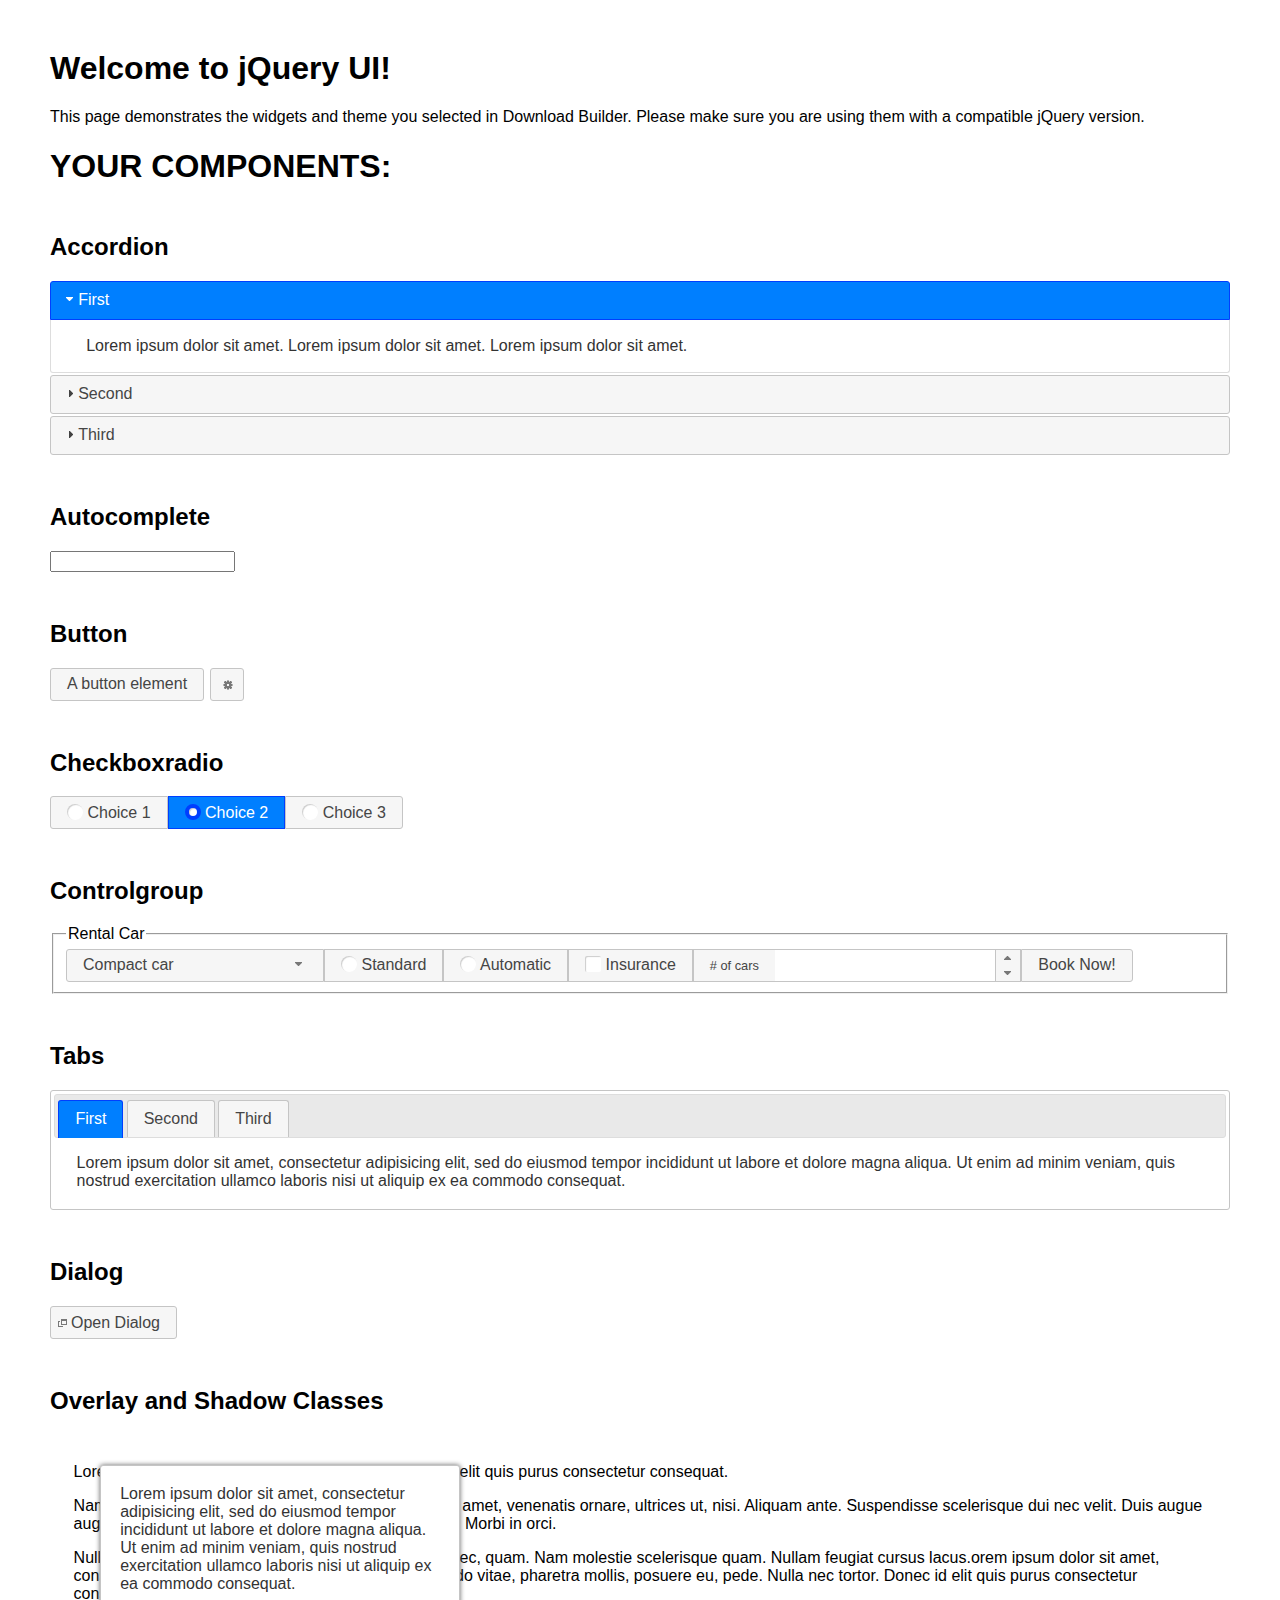
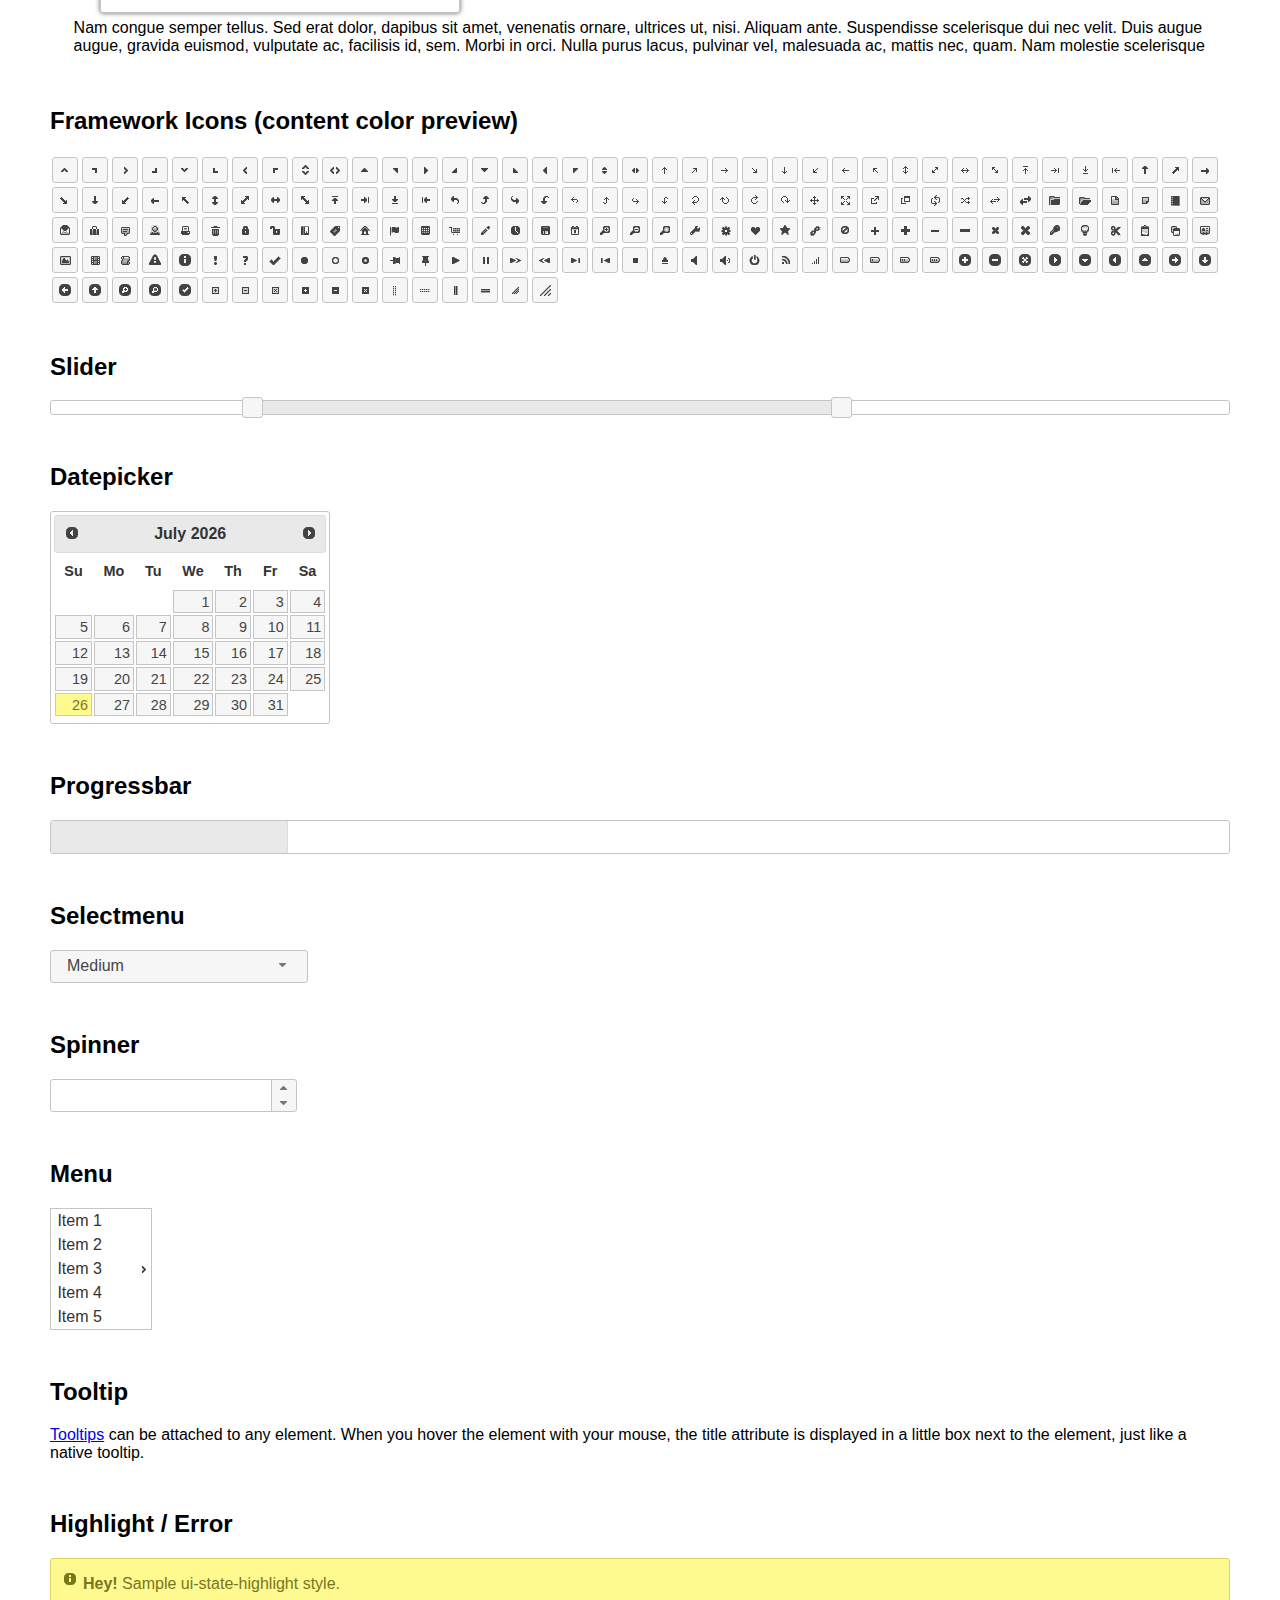
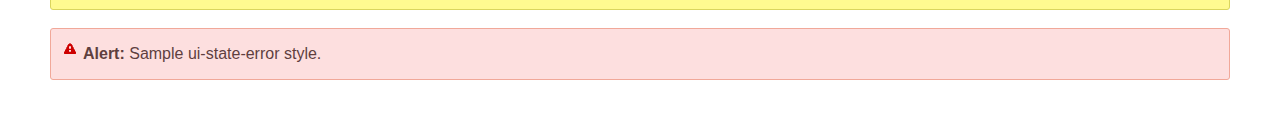
<file: static/plugins/jquery-ui/index.html>
<!doctype html>
<html lang="us">
<head>
	<meta charset="utf-8">
	<title>jQuery UI Example Page</title>
	<link href="jquery-ui.css" rel="stylesheet">
	<style>
	body{
		font-family: "Trebuchet MS", sans-serif;
		margin: 50px;
	}
	.demoHeaders {
		margin-top: 2em;
	}
	#dialog-link {
		padding: .4em 1em .4em 20px;
		text-decoration: none;
		position: relative;
	}
	#dialog-link span.ui-icon {
		margin: 0 5px 0 0;
		position: absolute;
		left: .2em;
		top: 50%;
		margin-top: -8px;
	}
	#icons {
		margin: 0;
		padding: 0;
	}
	#icons li {
		margin: 2px;
		position: relative;
		padding: 4px 0;
		cursor: pointer;
		float: left;
		list-style: none;
	}
	#icons span.ui-icon {
		float: left;
		margin: 0 4px;
	}
	.fakewindowcontain .ui-widget-overlay {
		position: absolute;
	}
	select {
		width: 200px;
	}
	</style>
</head>
<body>

<h1>Welcome to jQuery UI!</h1>

<div class="ui-widget">
	<p>This page demonstrates the widgets and theme you selected in Download Builder. Please make sure you are using them with a compatible jQuery version.</p>
</div>

<h1>YOUR COMPONENTS:</h1>

<!-- Accordion -->
<h2 class="demoHeaders">Accordion</h2>
<div id="accordion">
	<h3>First</h3>
	<div>Lorem ipsum dolor sit amet. Lorem ipsum dolor sit amet. Lorem ipsum dolor sit amet.</div>
	<h3>Second</h3>
	<div>Phasellus mattis tincidunt nibh.</div>
	<h3>Third</h3>
	<div>Nam dui erat, auctor a, dignissim quis.</div>
</div>

<!-- Autocomplete -->
<h2 class="demoHeaders">Autocomplete</h2>
<div>
	<input id="autocomplete" title="type &quot;a&quot;">
</div>

<!-- Button -->
<h2 class="demoHeaders">Button</h2>
<button id="button">A button element</button>
<button id="button-icon">An icon-only button</button>

<!-- Checkboxradio -->
<h2 class="demoHeaders">Checkboxradio</h2>
<form style="margin-top: 1em;">
	<div id="radioset">
		<input type="radio" id="radio1" name="radio"><label for="radio1">Choice 1</label>
		<input type="radio" id="radio2" name="radio" checked="checked"><label for="radio2">Choice 2</label>
		<input type="radio" id="radio3" name="radio"><label for="radio3">Choice 3</label>
	</div>
</form>

<!-- Controlgroup -->
<h2 class="demoHeaders">Controlgroup</h2>
<fieldset>
	<legend>Rental Car</legend>
	<div id="controlgroup">
		<select id="car-type">
			<option>Compact car</option>
			<option>Midsize car</option>
			<option>Full size car</option>
			<option>SUV</option>
			<option>Luxury</option>
			<option>Truck</option>
			<option>Van</option>
		</select>
		<label for="transmission-standard">Standard</label>
		<input type="radio" name="transmission" id="transmission-standard">
		<label for="transmission-automatic">Automatic</label>
		<input type="radio" name="transmission" id="transmission-automatic">
		<label for="insurance">Insurance</label>
		<input type="checkbox" name="insurance" id="insurance">
		<label for="horizontal-spinner" class="ui-controlgroup-label"># of cars</label>
		<input id="horizontal-spinner" class="ui-spinner-input">
		<button>Book Now!</button>
	</div>
</fieldset>

<!-- Tabs -->
<h2 class="demoHeaders">Tabs</h2>
<div id="tabs">
	<ul>
		<li><a href="#tabs-1">First</a></li>
		<li><a href="#tabs-2">Second</a></li>
		<li><a href="#tabs-3">Third</a></li>
	</ul>
	<div id="tabs-1">Lorem ipsum dolor sit amet, consectetur adipisicing elit, sed do eiusmod tempor incididunt ut labore et dolore magna aliqua. Ut enim ad minim veniam, quis nostrud exercitation ullamco laboris nisi ut aliquip ex ea commodo consequat.</div>
	<div id="tabs-2">Phasellus mattis tincidunt nibh. Cras orci urna, blandit id, pretium vel, aliquet ornare, felis. Maecenas scelerisque sem non nisl. Fusce sed lorem in enim dictum bibendum.</div>
	<div id="tabs-3">Nam dui erat, auctor a, dignissim quis, sollicitudin eu, felis. Pellentesque nisi urna, interdum eget, sagittis et, consequat vestibulum, lacus. Mauris porttitor ullamcorper augue.</div>
</div>

<h2 class="demoHeaders">Dialog</h2>
<p>
	<button id="dialog-link" class="ui-button ui-corner-all ui-widget">
		<span class="ui-icon ui-icon-newwin"></span>Open Dialog
	</button>
</p>

<h2 class="demoHeaders">Overlay and Shadow Classes</h2>
<div style="position: relative; width: 96%; height: 200px; padding:1% 2%; overflow:hidden;" class="fakewindowcontain">
	<p>Lorem ipsum dolor sit amet,  Nulla nec tortor. Donec id elit quis purus consectetur consequat. </p><p>Nam congue semper tellus. Sed erat dolor, dapibus sit amet, venenatis ornare, ultrices ut, nisi. Aliquam ante. Suspendisse scelerisque dui nec velit. Duis augue augue, gravida euismod, vulputate ac, facilisis id, sem. Morbi in orci. </p><p>Nulla purus lacus, pulvinar vel, malesuada ac, mattis nec, quam. Nam molestie scelerisque quam. Nullam feugiat cursus lacus.orem ipsum dolor sit amet, consectetur adipiscing elit. Donec libero risus, commodo vitae, pharetra mollis, posuere eu, pede. Nulla nec tortor. Donec id elit quis purus consectetur consequat. </p><p>Nam congue semper tellus. Sed erat dolor, dapibus sit amet, venenatis ornare, ultrices ut, nisi. Aliquam ante. Suspendisse scelerisque dui nec velit. Duis augue augue, gravida euismod, vulputate ac, facilisis id, sem. Morbi in orci. Nulla purus lacus, pulvinar vel, malesuada ac, mattis nec, quam. Nam molestie scelerisque quam. </p><p>Nullam feugiat cursus lacus.orem ipsum dolor sit amet, consectetur adipiscing elit. Donec libero risus, commodo vitae, pharetra mollis, posuere eu, pede. Nulla nec tortor. Donec id elit quis purus consectetur consequat. Nam congue semper tellus. Sed erat dolor, dapibus sit amet, venenatis ornare, ultrices ut, nisi. Aliquam ante. </p><p>Suspendisse scelerisque dui nec velit. Duis augue augue, gravida euismod, vulputate ac, facilisis id, sem. Morbi in orci. Nulla purus lacus, pulvinar vel, malesuada ac, mattis nec, quam. Nam molestie scelerisque quam. Nullam feugiat cursus lacus.orem ipsum dolor sit amet, consectetur adipiscing elit. Donec libero risus, commodo vitae, pharetra mollis, posuere eu, pede. Nulla nec tortor. Donec id elit quis purus consectetur consequat. Nam congue semper tellus. Sed erat dolor, dapibus sit amet, venenatis ornare, ultrices ut, nisi. </p>

	<!-- ui-dialog -->
	<div class="ui-widget-overlay ui-front"></div>
	<div style="position: absolute; width: 320px; left: 50px; top: 30px; padding: 1.2em" class="ui-widget ui-front ui-widget-content ui-corner-all ui-widget-shadow">
		Lorem ipsum dolor sit amet, consectetur adipisicing elit, sed do eiusmod tempor incididunt ut labore et dolore magna aliqua. Ut enim ad minim veniam, quis nostrud exercitation ullamco laboris nisi ut aliquip ex ea commodo consequat.
	</div>

</div>

<!-- ui-dialog -->
<div id="dialog" title="Dialog Title">
	<p>Lorem ipsum dolor sit amet, consectetur adipisicing elit, sed do eiusmod tempor incididunt ut labore et dolore magna aliqua. Ut enim ad minim veniam, quis nostrud exercitation ullamco laboris nisi ut aliquip ex ea commodo consequat.</p>
</div>


<h2 class="demoHeaders">Framework Icons (content color preview)</h2>
<ul id="icons" class="ui-widget ui-helper-clearfix">
	<li class="ui-state-default ui-corner-all" title=".ui-icon-caret-1-n"><span class="ui-icon ui-icon-caret-1-n"></span></li>
	<li class="ui-state-default ui-corner-all" title=".ui-icon-caret-1-ne"><span class="ui-icon ui-icon-caret-1-ne"></span></li>
	<li class="ui-state-default ui-corner-all" title=".ui-icon-caret-1-e"><span class="ui-icon ui-icon-caret-1-e"></span></li>
	<li class="ui-state-default ui-corner-all" title=".ui-icon-caret-1-se"><span class="ui-icon ui-icon-caret-1-se"></span></li>
	<li class="ui-state-default ui-corner-all" title=".ui-icon-caret-1-s"><span class="ui-icon ui-icon-caret-1-s"></span></li>
	<li class="ui-state-default ui-corner-all" title=".ui-icon-caret-1-sw"><span class="ui-icon ui-icon-caret-1-sw"></span></li>
	<li class="ui-state-default ui-corner-all" title=".ui-icon-caret-1-w"><span class="ui-icon ui-icon-caret-1-w"></span></li>
	<li class="ui-state-default ui-corner-all" title=".ui-icon-caret-1-nw"><span class="ui-icon ui-icon-caret-1-nw"></span></li>
	<li class="ui-state-default ui-corner-all" title=".ui-icon-caret-2-n-s"><span class="ui-icon ui-icon-caret-2-n-s"></span></li>
	<li class="ui-state-default ui-corner-all" title=".ui-icon-caret-2-e-w"><span class="ui-icon ui-icon-caret-2-e-w"></span></li>
	<li class="ui-state-default ui-corner-all" title=".ui-icon-triangle-1-n"><span class="ui-icon ui-icon-triangle-1-n"></span></li>
	<li class="ui-state-default ui-corner-all" title=".ui-icon-triangle-1-ne"><span class="ui-icon ui-icon-triangle-1-ne"></span></li>
	<li class="ui-state-default ui-corner-all" title=".ui-icon-triangle-1-e"><span class="ui-icon ui-icon-triangle-1-e"></span></li>
	<li class="ui-state-default ui-corner-all" title=".ui-icon-triangle-1-se"><span class="ui-icon ui-icon-triangle-1-se"></span></li>
	<li class="ui-state-default ui-corner-all" title=".ui-icon-triangle-1-s"><span class="ui-icon ui-icon-triangle-1-s"></span></li>
	<li class="ui-state-default ui-corner-all" title=".ui-icon-triangle-1-sw"><span class="ui-icon ui-icon-triangle-1-sw"></span></li>
	<li class="ui-state-default ui-corner-all" title=".ui-icon-triangle-1-w"><span class="ui-icon ui-icon-triangle-1-w"></span></li>
	<li class="ui-state-default ui-corner-all" title=".ui-icon-triangle-1-nw"><span class="ui-icon ui-icon-triangle-1-nw"></span></li>
	<li class="ui-state-default ui-corner-all" title=".ui-icon-triangle-2-n-s"><span class="ui-icon ui-icon-triangle-2-n-s"></span></li>
	<li class="ui-state-default ui-corner-all" title=".ui-icon-triangle-2-e-w"><span class="ui-icon ui-icon-triangle-2-e-w"></span></li>
	<li class="ui-state-default ui-corner-all" title=".ui-icon-arrow-1-n"><span class="ui-icon ui-icon-arrow-1-n"></span></li>
	<li class="ui-state-default ui-corner-all" title=".ui-icon-arrow-1-ne"><span class="ui-icon ui-icon-arrow-1-ne"></span></li>
	<li class="ui-state-default ui-corner-all" title=".ui-icon-arrow-1-e"><span class="ui-icon ui-icon-arrow-1-e"></span></li>
	<li class="ui-state-default ui-corner-all" title=".ui-icon-arrow-1-se"><span class="ui-icon ui-icon-arrow-1-se"></span></li>
	<li class="ui-state-default ui-corner-all" title=".ui-icon-arrow-1-s"><span class="ui-icon ui-icon-arrow-1-s"></span></li>
	<li class="ui-state-default ui-corner-all" title=".ui-icon-arrow-1-sw"><span class="ui-icon ui-icon-arrow-1-sw"></span></li>
	<li class="ui-state-default ui-corner-all" title=".ui-icon-arrow-1-w"><span class="ui-icon ui-icon-arrow-1-w"></span></li>
	<li class="ui-state-default ui-corner-all" title=".ui-icon-arrow-1-nw"><span class="ui-icon ui-icon-arrow-1-nw"></span></li>
	<li class="ui-state-default ui-corner-all" title=".ui-icon-arrow-2-n-s"><span class="ui-icon ui-icon-arrow-2-n-s"></span></li>
	<li class="ui-state-default ui-corner-all" title=".ui-icon-arrow-2-ne-sw"><span class="ui-icon ui-icon-arrow-2-ne-sw"></span></li>
	<li class="ui-state-default ui-corner-all" title=".ui-icon-arrow-2-e-w"><span class="ui-icon ui-icon-arrow-2-e-w"></span></li>
	<li class="ui-state-default ui-corner-all" title=".ui-icon-arrow-2-se-nw"><span class="ui-icon ui-icon-arrow-2-se-nw"></span></li>
	<li class="ui-state-default ui-corner-all" title=".ui-icon-arrowstop-1-n"><span class="ui-icon ui-icon-arrowstop-1-n"></span></li>
	<li class="ui-state-default ui-corner-all" title=".ui-icon-arrowstop-1-e"><span class="ui-icon ui-icon-arrowstop-1-e"></span></li>
	<li class="ui-state-default ui-corner-all" title=".ui-icon-arrowstop-1-s"><span class="ui-icon ui-icon-arrowstop-1-s"></span></li>
	<li class="ui-state-default ui-corner-all" title=".ui-icon-arrowstop-1-w"><span class="ui-icon ui-icon-arrowstop-1-w"></span></li>
	<li class="ui-state-default ui-corner-all" title=".ui-icon-arrowthick-1-n"><span class="ui-icon ui-icon-arrowthick-1-n"></span></li>
	<li class="ui-state-default ui-corner-all" title=".ui-icon-arrowthick-1-ne"><span class="ui-icon ui-icon-arrowthick-1-ne"></span></li>
	<li class="ui-state-default ui-corner-all" title=".ui-icon-arrowthick-1-e"><span class="ui-icon ui-icon-arrowthick-1-e"></span></li>
	<li class="ui-state-default ui-corner-all" title=".ui-icon-arrowthick-1-se"><span class="ui-icon ui-icon-arrowthick-1-se"></span></li>
	<li class="ui-state-default ui-corner-all" title=".ui-icon-arrowthick-1-s"><span class="ui-icon ui-icon-arrowthick-1-s"></span></li>
	<li class="ui-state-default ui-corner-all" title=".ui-icon-arrowthick-1-sw"><span class="ui-icon ui-icon-arrowthick-1-sw"></span></li>
	<li class="ui-state-default ui-corner-all" title=".ui-icon-arrowthick-1-w"><span class="ui-icon ui-icon-arrowthick-1-w"></span></li>
	<li class="ui-state-default ui-corner-all" title=".ui-icon-arrowthick-1-nw"><span class="ui-icon ui-icon-arrowthick-1-nw"></span></li>
	<li class="ui-state-default ui-corner-all" title=".ui-icon-arrowthick-2-n-s"><span class="ui-icon ui-icon-arrowthick-2-n-s"></span></li>
	<li class="ui-state-default ui-corner-all" title=".ui-icon-arrowthick-2-ne-sw"><span class="ui-icon ui-icon-arrowthick-2-ne-sw"></span></li>
	<li class="ui-state-default ui-corner-all" title=".ui-icon-arrowthick-2-e-w"><span class="ui-icon ui-icon-arrowthick-2-e-w"></span></li>
	<li class="ui-state-default ui-corner-all" title=".ui-icon-arrowthick-2-se-nw"><span class="ui-icon ui-icon-arrowthick-2-se-nw"></span></li>
	<li class="ui-state-default ui-corner-all" title=".ui-icon-arrowthickstop-1-n"><span class="ui-icon ui-icon-arrowthickstop-1-n"></span></li>
	<li class="ui-state-default ui-corner-all" title=".ui-icon-arrowthickstop-1-e"><span class="ui-icon ui-icon-arrowthickstop-1-e"></span></li>
	<li class="ui-state-default ui-corner-all" title=".ui-icon-arrowthickstop-1-s"><span class="ui-icon ui-icon-arrowthickstop-1-s"></span></li>
	<li class="ui-state-default ui-corner-all" title=".ui-icon-arrowthickstop-1-w"><span class="ui-icon ui-icon-arrowthickstop-1-w"></span></li>
	<li class="ui-state-default ui-corner-all" title=".ui-icon-arrowreturnthick-1-w"><span class="ui-icon ui-icon-arrowreturnthick-1-w"></span></li>
	<li class="ui-state-default ui-corner-all" title=".ui-icon-arrowreturnthick-1-n"><span class="ui-icon ui-icon-arrowreturnthick-1-n"></span></li>
	<li class="ui-state-default ui-corner-all" title=".ui-icon-arrowreturnthick-1-e"><span class="ui-icon ui-icon-arrowreturnthick-1-e"></span></li>
	<li class="ui-state-default ui-corner-all" title=".ui-icon-arrowreturnthick-1-s"><span class="ui-icon ui-icon-arrowreturnthick-1-s"></span></li>
	<li class="ui-state-default ui-corner-all" title=".ui-icon-arrowreturn-1-w"><span class="ui-icon ui-icon-arrowreturn-1-w"></span></li>
	<li class="ui-state-default ui-corner-all" title=".ui-icon-arrowreturn-1-n"><span class="ui-icon ui-icon-arrowreturn-1-n"></span></li>
	<li class="ui-state-default ui-corner-all" title=".ui-icon-arrowreturn-1-e"><span class="ui-icon ui-icon-arrowreturn-1-e"></span></li>
	<li class="ui-state-default ui-corner-all" title=".ui-icon-arrowreturn-1-s"><span class="ui-icon ui-icon-arrowreturn-1-s"></span></li>
	<li class="ui-state-default ui-corner-all" title=".ui-icon-arrowrefresh-1-w"><span class="ui-icon ui-icon-arrowrefresh-1-w"></span></li>
	<li class="ui-state-default ui-corner-all" title=".ui-icon-arrowrefresh-1-n"><span class="ui-icon ui-icon-arrowrefresh-1-n"></span></li>
	<li class="ui-state-default ui-corner-all" title=".ui-icon-arrowrefresh-1-e"><span class="ui-icon ui-icon-arrowrefresh-1-e"></span></li>
	<li class="ui-state-default ui-corner-all" title=".ui-icon-arrowrefresh-1-s"><span class="ui-icon ui-icon-arrowrefresh-1-s"></span></li>
	<li class="ui-state-default ui-corner-all" title=".ui-icon-arrow-4"><span class="ui-icon ui-icon-arrow-4"></span></li>
	<li class="ui-state-default ui-corner-all" title=".ui-icon-arrow-4-diag"><span class="ui-icon ui-icon-arrow-4-diag"></span></li>
	<li class="ui-state-default ui-corner-all" title=".ui-icon-extlink"><span class="ui-icon ui-icon-extlink"></span></li>
	<li class="ui-state-default ui-corner-all" title=".ui-icon-newwin"><span class="ui-icon ui-icon-newwin"></span></li>
	<li class="ui-state-default ui-corner-all" title=".ui-icon-refresh"><span class="ui-icon ui-icon-refresh"></span></li>
	<li class="ui-state-default ui-corner-all" title=".ui-icon-shuffle"><span class="ui-icon ui-icon-shuffle"></span></li>
	<li class="ui-state-default ui-corner-all" title=".ui-icon-transfer-e-w"><span class="ui-icon ui-icon-transfer-e-w"></span></li>
	<li class="ui-state-default ui-corner-all" title=".ui-icon-transferthick-e-w"><span class="ui-icon ui-icon-transferthick-e-w"></span></li>
	<li class="ui-state-default ui-corner-all" title=".ui-icon-folder-collapsed"><span class="ui-icon ui-icon-folder-collapsed"></span></li>
	<li class="ui-state-default ui-corner-all" title=".ui-icon-folder-open"><span class="ui-icon ui-icon-folder-open"></span></li>
	<li class="ui-state-default ui-corner-all" title=".ui-icon-document"><span class="ui-icon ui-icon-document"></span></li>
	<li class="ui-state-default ui-corner-all" title=".ui-icon-document-b"><span class="ui-icon ui-icon-document-b"></span></li>
	<li class="ui-state-default ui-corner-all" title=".ui-icon-note"><span class="ui-icon ui-icon-note"></span></li>
	<li class="ui-state-default ui-corner-all" title=".ui-icon-mail-closed"><span class="ui-icon ui-icon-mail-closed"></span></li>
	<li class="ui-state-default ui-corner-all" title=".ui-icon-mail-open"><span class="ui-icon ui-icon-mail-open"></span></li>
	<li class="ui-state-default ui-corner-all" title=".ui-icon-suitcase"><span class="ui-icon ui-icon-suitcase"></span></li>
	<li class="ui-state-default ui-corner-all" title=".ui-icon-comment"><span class="ui-icon ui-icon-comment"></span></li>
	<li class="ui-state-default ui-corner-all" title=".ui-icon-person"><span class="ui-icon ui-icon-person"></span></li>
	<li class="ui-state-default ui-corner-all" title=".ui-icon-print"><span class="ui-icon ui-icon-print"></span></li>
	<li class="ui-state-default ui-corner-all" title=".ui-icon-trash"><span class="ui-icon ui-icon-trash"></span></li>
	<li class="ui-state-default ui-corner-all" title=".ui-icon-locked"><span class="ui-icon ui-icon-locked"></span></li>
	<li class="ui-state-default ui-corner-all" title=".ui-icon-unlocked"><span class="ui-icon ui-icon-unlocked"></span></li>
	<li class="ui-state-default ui-corner-all" title=".ui-icon-bookmark"><span class="ui-icon ui-icon-bookmark"></span></li>
	<li class="ui-state-default ui-corner-all" title=".ui-icon-tag"><span class="ui-icon ui-icon-tag"></span></li>
	<li class="ui-state-default ui-corner-all" title=".ui-icon-home"><span class="ui-icon ui-icon-home"></span></li>
	<li class="ui-state-default ui-corner-all" title=".ui-icon-flag"><span class="ui-icon ui-icon-flag"></span></li>
	<li class="ui-state-default ui-corner-all" title=".ui-icon-calculator"><span class="ui-icon ui-icon-calculator"></span></li>
	<li class="ui-state-default ui-corner-all" title=".ui-icon-cart"><span class="ui-icon ui-icon-cart"></span></li>
	<li class="ui-state-default ui-corner-all" title=".ui-icon-pencil"><span class="ui-icon ui-icon-pencil"></span></li>
	<li class="ui-state-default ui-corner-all" title=".ui-icon-clock"><span class="ui-icon ui-icon-clock"></span></li>
	<li class="ui-state-default ui-corner-all" title=".ui-icon-disk"><span class="ui-icon ui-icon-disk"></span></li>
	<li class="ui-state-default ui-corner-all" title=".ui-icon-calendar"><span class="ui-icon ui-icon-calendar"></span></li>
	<li class="ui-state-default ui-corner-all" title=".ui-icon-zoomin"><span class="ui-icon ui-icon-zoomin"></span></li>
	<li class="ui-state-default ui-corner-all" title=".ui-icon-zoomout"><span class="ui-icon ui-icon-zoomout"></span></li>
	<li class="ui-state-default ui-corner-all" title=".ui-icon-search"><span class="ui-icon ui-icon-search"></span></li>
	<li class="ui-state-default ui-corner-all" title=".ui-icon-wrench"><span class="ui-icon ui-icon-wrench"></span></li>
	<li class="ui-state-default ui-corner-all" title=".ui-icon-gear"><span class="ui-icon ui-icon-gear"></span></li>
	<li class="ui-state-default ui-corner-all" title=".ui-icon-heart"><span class="ui-icon ui-icon-heart"></span></li>
	<li class="ui-state-default ui-corner-all" title=".ui-icon-star"><span class="ui-icon ui-icon-star"></span></li>
	<li class="ui-state-default ui-corner-all" title=".ui-icon-link"><span class="ui-icon ui-icon-link"></span></li>
	<li class="ui-state-default ui-corner-all" title=".ui-icon-cancel"><span class="ui-icon ui-icon-cancel"></span></li>
	<li class="ui-state-default ui-corner-all" title=".ui-icon-plus"><span class="ui-icon ui-icon-plus"></span></li>
	<li class="ui-state-default ui-corner-all" title=".ui-icon-plusthick"><span class="ui-icon ui-icon-plusthick"></span></li>
	<li class="ui-state-default ui-corner-all" title=".ui-icon-minus"><span class="ui-icon ui-icon-minus"></span></li>
	<li class="ui-state-default ui-corner-all" title=".ui-icon-minusthick"><span class="ui-icon ui-icon-minusthick"></span></li>
	<li class="ui-state-default ui-corner-all" title=".ui-icon-close"><span class="ui-icon ui-icon-close"></span></li>
	<li class="ui-state-default ui-corner-all" title=".ui-icon-closethick"><span class="ui-icon ui-icon-closethick"></span></li>
	<li class="ui-state-default ui-corner-all" title=".ui-icon-key"><span class="ui-icon ui-icon-key"></span></li>
	<li class="ui-state-default ui-corner-all" title=".ui-icon-lightbulb"><span class="ui-icon ui-icon-lightbulb"></span></li>
	<li class="ui-state-default ui-corner-all" title=".ui-icon-scissors"><span class="ui-icon ui-icon-scissors"></span></li>
	<li class="ui-state-default ui-corner-all" title=".ui-icon-clipboard"><span class="ui-icon ui-icon-clipboard"></span></li>
	<li class="ui-state-default ui-corner-all" title=".ui-icon-copy"><span class="ui-icon ui-icon-copy"></span></li>
	<li class="ui-state-default ui-corner-all" title=".ui-icon-contact"><span class="ui-icon ui-icon-contact"></span></li>
	<li class="ui-state-default ui-corner-all" title=".ui-icon-image"><span class="ui-icon ui-icon-image"></span></li>
	<li class="ui-state-default ui-corner-all" title=".ui-icon-video"><span class="ui-icon ui-icon-video"></span></li>
	<li class="ui-state-default ui-corner-all" title=".ui-icon-script"><span class="ui-icon ui-icon-script"></span></li>
	<li class="ui-state-default ui-corner-all" title=".ui-icon-alert"><span class="ui-icon ui-icon-alert"></span></li>
	<li class="ui-state-default ui-corner-all" title=".ui-icon-info"><span class="ui-icon ui-icon-info"></span></li>
	<li class="ui-state-default ui-corner-all" title=".ui-icon-notice"><span class="ui-icon ui-icon-notice"></span></li>
	<li class="ui-state-default ui-corner-all" title=".ui-icon-help"><span class="ui-icon ui-icon-help"></span></li>
	<li class="ui-state-default ui-corner-all" title=".ui-icon-check"><span class="ui-icon ui-icon-check"></span></li>
	<li class="ui-state-default ui-corner-all" title=".ui-icon-bullet"><span class="ui-icon ui-icon-bullet"></span></li>
	<li class="ui-state-default ui-corner-all" title=".ui-icon-radio-off"><span class="ui-icon ui-icon-radio-off"></span></li>
	<li class="ui-state-default ui-corner-all" title=".ui-icon-radio-on"><span class="ui-icon ui-icon-radio-on"></span></li>
	<li class="ui-state-default ui-corner-all" title=".ui-icon-pin-w"><span class="ui-icon ui-icon-pin-w"></span></li>
	<li class="ui-state-default ui-corner-all" title=".ui-icon-pin-s"><span class="ui-icon ui-icon-pin-s"></span></li>
	<li class="ui-state-default ui-corner-all" title=".ui-icon-play"><span class="ui-icon ui-icon-play"></span></li>
	<li class="ui-state-default ui-corner-all" title=".ui-icon-pause"><span class="ui-icon ui-icon-pause"></span></li>
	<li class="ui-state-default ui-corner-all" title=".ui-icon-seek-next"><span class="ui-icon ui-icon-seek-next"></span></li>
	<li class="ui-state-default ui-corner-all" title=".ui-icon-seek-prev"><span class="ui-icon ui-icon-seek-prev"></span></li>
	<li class="ui-state-default ui-corner-all" title=".ui-icon-seek-end"><span class="ui-icon ui-icon-seek-end"></span></li>
	<li class="ui-state-default ui-corner-all" title=".ui-icon-seek-first"><span class="ui-icon ui-icon-seek-first"></span></li>
	<li class="ui-state-default ui-corner-all" title=".ui-icon-stop"><span class="ui-icon ui-icon-stop"></span></li>
	<li class="ui-state-default ui-corner-all" title=".ui-icon-eject"><span class="ui-icon ui-icon-eject"></span></li>
	<li class="ui-state-default ui-corner-all" title=".ui-icon-volume-off"><span class="ui-icon ui-icon-volume-off"></span></li>
	<li class="ui-state-default ui-corner-all" title=".ui-icon-volume-on"><span class="ui-icon ui-icon-volume-on"></span></li>
	<li class="ui-state-default ui-corner-all" title=".ui-icon-power"><span class="ui-icon ui-icon-power"></span></li>
	<li class="ui-state-default ui-corner-all" title=".ui-icon-signal-diag"><span class="ui-icon ui-icon-signal-diag"></span></li>
	<li class="ui-state-default ui-corner-all" title=".ui-icon-signal"><span class="ui-icon ui-icon-signal"></span></li>
	<li class="ui-state-default ui-corner-all" title=".ui-icon-battery-0"><span class="ui-icon ui-icon-battery-0"></span></li>
	<li class="ui-state-default ui-corner-all" title=".ui-icon-battery-1"><span class="ui-icon ui-icon-battery-1"></span></li>
	<li class="ui-state-default ui-corner-all" title=".ui-icon-battery-2"><span class="ui-icon ui-icon-battery-2"></span></li>
	<li class="ui-state-default ui-corner-all" title=".ui-icon-battery-3"><span class="ui-icon ui-icon-battery-3"></span></li>
	<li class="ui-state-default ui-corner-all" title=".ui-icon-circle-plus"><span class="ui-icon ui-icon-circle-plus"></span></li>
	<li class="ui-state-default ui-corner-all" title=".ui-icon-circle-minus"><span class="ui-icon ui-icon-circle-minus"></span></li>
	<li class="ui-state-default ui-corner-all" title=".ui-icon-circle-close"><span class="ui-icon ui-icon-circle-close"></span></li>
	<li class="ui-state-default ui-corner-all" title=".ui-icon-circle-triangle-e"><span class="ui-icon ui-icon-circle-triangle-e"></span></li>
	<li class="ui-state-default ui-corner-all" title=".ui-icon-circle-triangle-s"><span class="ui-icon ui-icon-circle-triangle-s"></span></li>
	<li class="ui-state-default ui-corner-all" title=".ui-icon-circle-triangle-w"><span class="ui-icon ui-icon-circle-triangle-w"></span></li>
	<li class="ui-state-default ui-corner-all" title=".ui-icon-circle-triangle-n"><span class="ui-icon ui-icon-circle-triangle-n"></span></li>
	<li class="ui-state-default ui-corner-all" title=".ui-icon-circle-arrow-e"><span class="ui-icon ui-icon-circle-arrow-e"></span></li>
	<li class="ui-state-default ui-corner-all" title=".ui-icon-circle-arrow-s"><span class="ui-icon ui-icon-circle-arrow-s"></span></li>
	<li class="ui-state-default ui-corner-all" title=".ui-icon-circle-arrow-w"><span class="ui-icon ui-icon-circle-arrow-w"></span></li>
	<li class="ui-state-default ui-corner-all" title=".ui-icon-circle-arrow-n"><span class="ui-icon ui-icon-circle-arrow-n"></span></li>
	<li class="ui-state-default ui-corner-all" title=".ui-icon-circle-zoomin"><span class="ui-icon ui-icon-circle-zoomin"></span></li>
	<li class="ui-state-default ui-corner-all" title=".ui-icon-circle-zoomout"><span class="ui-icon ui-icon-circle-zoomout"></span></li>
	<li class="ui-state-default ui-corner-all" title=".ui-icon-circle-check"><span class="ui-icon ui-icon-circle-check"></span></li>
	<li class="ui-state-default ui-corner-all" title=".ui-icon-circlesmall-plus"><span class="ui-icon ui-icon-circlesmall-plus"></span></li>
	<li class="ui-state-default ui-corner-all" title=".ui-icon-circlesmall-minus"><span class="ui-icon ui-icon-circlesmall-minus"></span></li>
	<li class="ui-state-default ui-corner-all" title=".ui-icon-circlesmall-close"><span class="ui-icon ui-icon-circlesmall-close"></span></li>
	<li class="ui-state-default ui-corner-all" title=".ui-icon-squaresmall-plus"><span class="ui-icon ui-icon-squaresmall-plus"></span></li>
	<li class="ui-state-default ui-corner-all" title=".ui-icon-squaresmall-minus"><span class="ui-icon ui-icon-squaresmall-minus"></span></li>
	<li class="ui-state-default ui-corner-all" title=".ui-icon-squaresmall-close"><span class="ui-icon ui-icon-squaresmall-close"></span></li>
	<li class="ui-state-default ui-corner-all" title=".ui-icon-grip-dotted-vertical"><span class="ui-icon ui-icon-grip-dotted-vertical"></span></li>
	<li class="ui-state-default ui-corner-all" title=".ui-icon-grip-dotted-horizontal"><span class="ui-icon ui-icon-grip-dotted-horizontal"></span></li>
	<li class="ui-state-default ui-corner-all" title=".ui-icon-grip-solid-vertical"><span class="ui-icon ui-icon-grip-solid-vertical"></span></li>
	<li class="ui-state-default ui-corner-all" title=".ui-icon-grip-solid-horizontal"><span class="ui-icon ui-icon-grip-solid-horizontal"></span></li>
	<li class="ui-state-default ui-corner-all" title=".ui-icon-gripsmall-diagonal-se"><span class="ui-icon ui-icon-gripsmall-diagonal-se"></span></li>
	<li class="ui-state-default ui-corner-all" title=".ui-icon-grip-diagonal-se"><span class="ui-icon ui-icon-grip-diagonal-se"></span></li>
</ul>

<!-- Slider -->
<h2 class="demoHeaders">Slider</h2>
<div id="slider"></div>

<!-- Datepicker -->
<h2 class="demoHeaders">Datepicker</h2>
<div id="datepicker"></div>

<!-- Progressbar -->
<h2 class="demoHeaders">Progressbar</h2>
<div id="progressbar"></div>

<!-- Progressbar -->
<h2 class="demoHeaders">Selectmenu</h2>
<select id="selectmenu">
	<option>Slower</option>
	<option>Slow</option>
	<option selected="selected">Medium</option>
	<option>Fast</option>
	<option>Faster</option>
</select>

<!-- Spinner -->
<h2 class="demoHeaders">Spinner</h2>
<input id="spinner">

<!-- Menu -->
<h2 class="demoHeaders">Menu</h2>
<ul style="width:100px;" id="menu">
	<li><div>Item 1</div></li>
	<li><div>Item 2</div></li>
	<li><div>Item 3</div>
		<ul>
			<li><div>Item 3-1</div></li>
			<li><div>Item 3-2</div></li>
			<li><div>Item 3-3</div></li>
			<li><div>Item 3-4</div></li>
			<li><div>Item 3-5</div></li>
		</ul>
	</li>
	<li><div>Item 4</div></li>
	<li><div>Item 5</div></li>
</ul>

<!-- Tooltip -->
<h2 class="demoHeaders">Tooltip</h2>
<p id="tooltip">
	<a href="#" title="That&apos;s what this widget is">Tooltips</a> can be attached to any element. When you hover
the element with your mouse, the title attribute is displayed in a little box next to the element, just like a native tooltip.
</p>

<!-- Highlight / Error -->
<h2 class="demoHeaders">Highlight / Error</h2>
<div class="ui-widget">
	<div class="ui-state-highlight ui-corner-all" style="margin-top: 20px; padding: 0 .7em;">
		<p><span class="ui-icon ui-icon-info" style="float: left; margin-right: .3em;"></span>
		<strong>Hey!</strong> Sample ui-state-highlight style.</p>
	</div>
</div>
<br>
<div class="ui-widget">
	<div class="ui-state-error ui-corner-all" style="padding: 0 .7em;">
		<p><span class="ui-icon ui-icon-alert" style="float: left; margin-right: .3em;"></span>
		<strong>Alert:</strong> Sample ui-state-error style.</p>
	</div>
</div>

<script src="external/jquery/jquery.js"></script>
<script src="jquery-ui.js"></script>
<script>
$( "#accordion" ).accordion();

var availableTags = [
	"ActionScript",
	"AppleScript",
	"Asp",
	"BASIC",
	"C",
	"C++",
	"Clojure",
	"COBOL",
	"ColdFusion",
	"Erlang",
	"Fortran",
	"Groovy",
	"Haskell",
	"Java",
	"JavaScript",
	"Lisp",
	"Perl",
	"PHP",
	"Python",
	"Ruby",
	"Scala",
	"Scheme"
];
$( "#autocomplete" ).autocomplete({
	source: availableTags
});

$( "#button" ).button();
$( "#button-icon" ).button({
	icon: "ui-icon-gear",
	showLabel: false
});

$( "#radioset" ).buttonset();

$( "#controlgroup" ).controlgroup();

$( "#tabs" ).tabs();

$( "#dialog" ).dialog({
	autoOpen: false,
	width: 400,
	buttons: [
		{
			text: "Ok",
			click: function() {
				$( this ).dialog( "close" );
			}
		},
		{
			text: "Cancel",
			click: function() {
				$( this ).dialog( "close" );
			}
		}
	]
});

// Link to open the dialog
$( "#dialog-link" ).click(function( event ) {
	$( "#dialog" ).dialog( "open" );
	event.preventDefault();
});

$( "#datepicker" ).datepicker({
	inline: true
});

$( "#slider" ).slider({
	range: true,
	values: [ 17, 67 ]
});

$( "#progressbar" ).progressbar({
	value: 20
});

$( "#spinner" ).spinner();

$( "#menu" ).menu();

$( "#tooltip" ).tooltip();

$( "#selectmenu" ).selectmenu();

// Hover states on the static widgets
$( "#dialog-link, #icons li" ).hover(
	function() {
		$( this ).addClass( "ui-state-hover" );
	},
	function() {
		$( this ).removeClass( "ui-state-hover" );
	}
);
</script>
</body>
</html>
</file>
